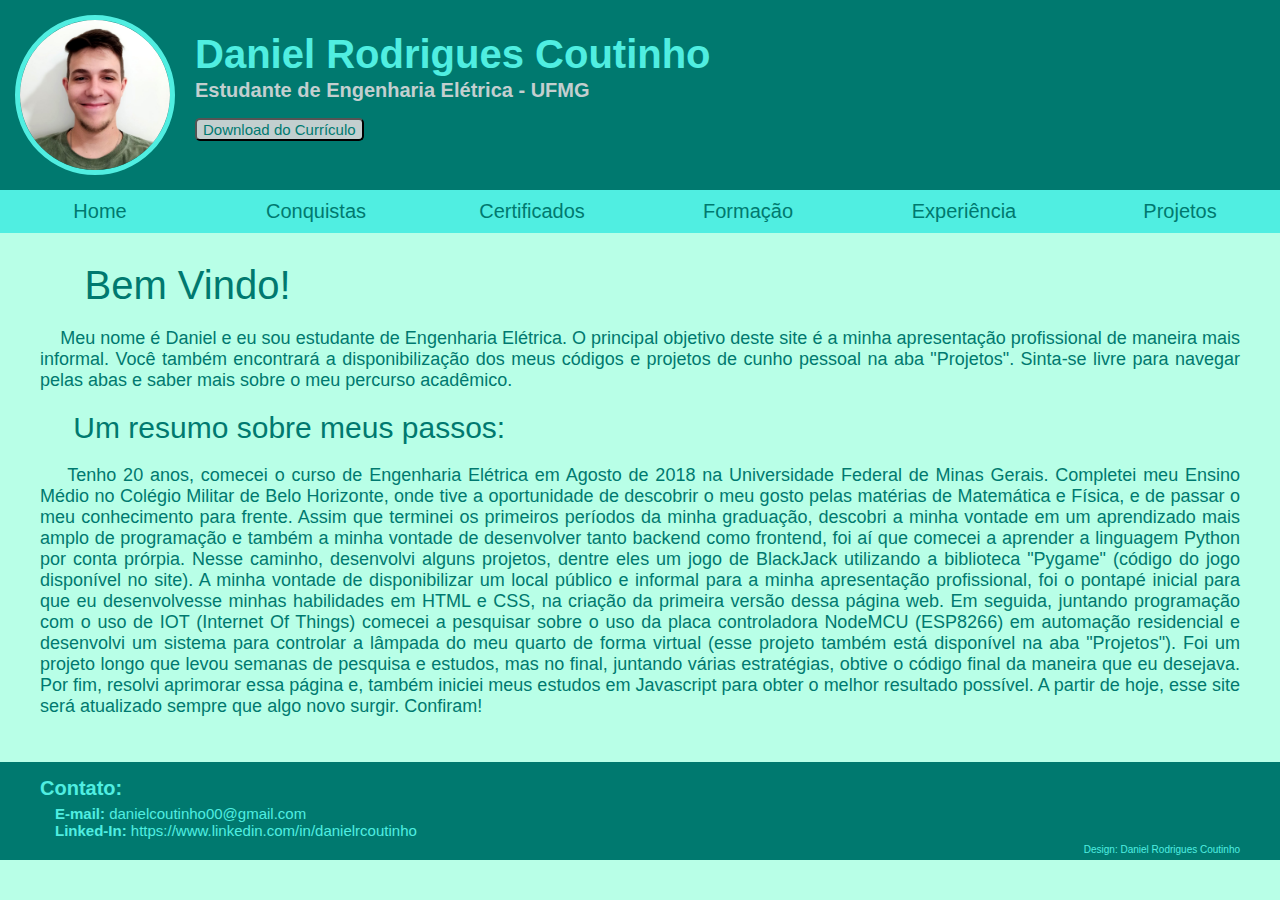
<file: index.html>
<!DOCTYPE html>
<html lang="pt_br">
<head>
    <meta charset="UTF-8">
    <meta name="viewport" content="width=device-width, initial-scale=1.0">
    <meta name="description" content="Currículo de Daniel Rodrigues Coutinho">
    <meta property="og:locale" content="pt_BR">
    <meta property="og:type" content="resume">
    <meta property="og:title" content="Meu Currículo - Daniel Rodrigues Coutinho">
    <meta property="og:description" content="Daniel Rodrigues Coutinho   Estudante de Engenharia Elétrica - UFMG    Informações pessoais: ...">
    <meta property="og:url" content="https://dcoutinho1328.github.io">
    <meta property="og:site_name" content="Currículo - Daniel Rodrigues Coutinho">
    <meta property="resume:published_time" content="2020-05-06T13:00:00+00:00">
    <meta property="resume:modified_time" content="2020-05-06T13:00:00+00:00">
    <meta property="og:updated_time" content="2020-05-06T13:00:00+00:00">
    <meta property="og:image" content="icon.png">
    <meta property="og:image:secure_url" content="icon.png">
    <meta property="og:image:width" content="128">
    <meta property="og:image:height" content="128">
    <meta property="og:image:alt" content="Author Photo">
    <title>Currículo - Daniel Rodrigues Coutinho</title>
    <link rel="stylesheet" type="text/css" href="style.css" media="screen" />
    <link rel="icon" type="imagem/png" href="icon.png" id='icon'/>
    <script src="script.js"></script>
</head>
<body>
    <div id='wrap_title'>
        <div id="titulo">
            <img id='profile' src="photo.jpg" alt="Profile Photo">
        </div>
        <div id="text_title">
            <h1>Daniel Rodrigues Coutinho</h1>
            <h2>Estudante de Engenharia Elétrica - UFMG</h2>
            <a href='Curriculo-DRC.pdf' download><button id="download_pdf" onmousemove="entrar_but(this)" onmouseout="sair_but(this)">Download do Currículo</button></a>
        </div> 
    </div>

    <div id = 'menu'>
        <a href='index.html' class='Submenu'><div class='subdiv' onmousemove="mover(this)" onmouseout="sair(this)">Home</div></a>
        <a href='Conquistas/conquistas.html' class='Submenu'><div class='subdiv' onmousemove="mover(this)" onmouseout="sair(this)">Conquistas</div></a>
        <a href='Certificados/certificados.html' class='Submenu'><div class='subdiv' onmousemove="mover(this)" onmouseout="sair(this)">Certificados</div></a>
        <a href='Formacao-Academica/formacao-academica.html' class='Submenu'><div class='subdiv' onmousemove="mover(this)" onmouseout="sair(this)">Formação</div></a>
        <a href='Experiencia-Profissional/experiencia-profissional.html' class='Submenu'><div class='subdiv' onmousemove="mover(this)" onmouseout="sair(this)">Experiência</div></a>
        <a href='Projetos-Pessoais/projetos-pessoais.html' class='Submenu'><div class='subdiv' onmousemove="mover(this)" onmouseout="sair(this)">Projetos</div></a>
    </div>

    <div id='content'>
        <div>
            <p id='bemvindo'>&nbsp;&nbsp;&nbsp;&nbsp;Bem Vindo!</p>
            <p class='corpo'>&nbsp;&nbsp;&nbsp;&nbsp;Meu nome é Daniel e eu sou estudante de Engenharia Elétrica. O principal objetivo deste site é a minha apresentação profissional de maneira mais informal. Você também encontrará a disponibilização dos meus códigos e projetos de cunho pessoal na aba "Projetos". Sinta-se livre para navegar pelas abas e saber mais sobre o meu percurso acadêmico.</p>
            <p id='aboutme'>&nbsp;&nbsp;&nbsp;&nbsp;Um resumo sobre meus passos:</p>
            <p class='corpo'>&nbsp;&nbsp;&nbsp;&nbsp;Tenho 20 anos, comecei o curso de Engenharia Elétrica em Agosto de 2018 na Universidade Federal de Minas Gerais. Completei meu Ensino Médio no Colégio Militar de Belo Horizonte, onde tive a oportunidade de descobrir o meu gosto pelas matérias de Matemática e Física, e de passar o meu conhecimento para frente. Assim que terminei os primeiros períodos da minha graduação, descobri a minha vontade em um aprendizado mais amplo de programação e também a minha vontade de desenvolver tanto backend como frontend, foi aí que comecei a aprender a linguagem Python por conta prórpia. Nesse caminho, desenvolvi alguns projetos, dentre eles um jogo de BlackJack utilizando a biblioteca "Pygame" (código do jogo disponível no site). A minha vontade de disponibilizar um local público e informal para a minha apresentação profissional, foi o pontapé inicial para que eu desenvolvesse minhas habilidades em HTML e CSS,  na criação da primeira versão dessa página web. Em seguida, juntando programação com o uso de IOT (Internet Of Things) comecei a pesquisar sobre o uso da placa controladora NodeMCU (ESP8266) em automação residencial e desenvolvi um sistema para controlar a lâmpada do meu quarto de forma virtual (esse projeto também está disponível na aba "Projetos"). Foi um projeto longo que levou semanas de pesquisa e estudos, mas no final, juntando várias estratégias, obtive o código final da maneira que eu desejava. Por fim, resolvi aprimorar essa página e, também iniciei meus estudos em Javascript para obter o melhor resultado possível. A partir de hoje, esse site será atualizado sempre que algo novo surgir. Confiram!</p>
        </div>
    </div>
    <div id='footer'>
        <p id='contact-h'><strong>Contato:</strong>    
        </p>
        <p id='contact-c'>
              <strong>E-mail:</strong> danielcoutinho00@gmail.com<br/>
              <strong>Linked-In:</strong> https://www.linkedin.com/in/danielrcoutinho<br/>
        </p>
        <p id='credits'>Design: Daniel Rodrigues Coutinho</p>
    </div>
</body>
</html>
</file>
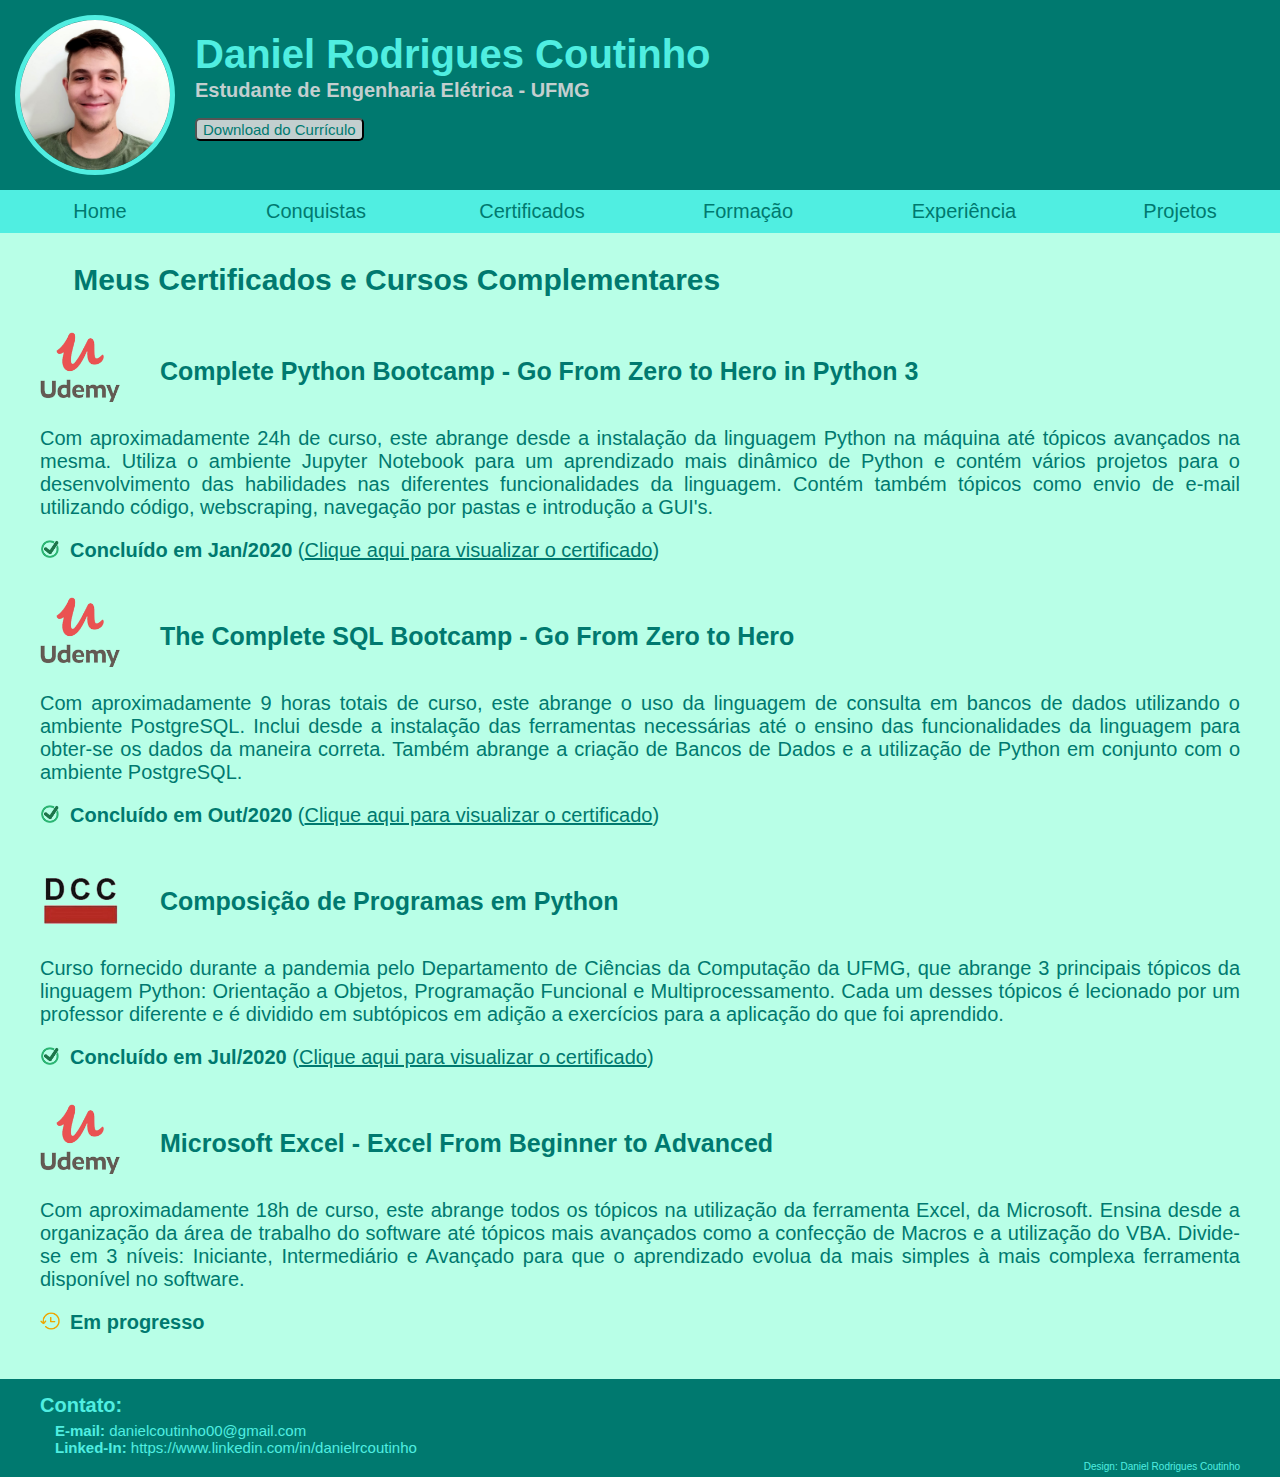
<file: Certificados/certificados.html>
<!DOCTYPE html>
<html lang="pt_br">
<head>
    <meta charset="UTF-8">
    <meta name="viewport" content="width=device-width, initial-scale=1.0">
    <meta name="description" content="Currículo de Daniel Rodrigues Coutinho">
    <meta property="og:locale" content="pt_BR">
    <meta property="og:type" content="resume">
    <meta property="og:title" content="Meu Currículo - Daniel Rodrigues Coutinho">
    <meta property="og:description" content="Daniel Rodrigues Coutinho   Estudante de Engenharia Elétrica - UFMG    Informações pessoais: ...">
    <meta property="og:url" content="https://dcoutinho1328.github.io">
    <meta property="og:site_name" content="Currículo - Daniel Rodrigues Coutinho">
    <meta property="resume:published_time" content="2020-05-06T13:00:00+00:00">
    <meta property="resume:modified_time" content="2020-05-06T13:00:00+00:00">
    <meta property="og:updated_time" content="2020-05-06T13:00:00+00:00">
    <meta property="og:image" content="icon.png">
    <meta property="og:image:secure_url" content="icon.png">
    <meta property="og:image:width" content="128">
    <meta property="og:image:height" content="128">
    <meta property="og:image:alt" content="Author Photo">
    <title>Currículo - Daniel Rodrigues Coutinho</title>
    <link rel="stylesheet" type="text/css" href="style.css" media="screen" />
    <link rel="icon" type="imagem/png" href="icon.png" id='icon'/>
    <script src="script.js"></script>
</head>
<body>
    <div id='wrap_title'>
        <div id="titulo">
            <img id='profile' src="photo.jpg" alt="Profile Photo">
        </div>
        <div id="text_title">
            <h1>Daniel Rodrigues Coutinho</h1>
            <h2>Estudante de Engenharia Elétrica - UFMG</h2>
            <a href='Curriculo-DRC.pdf' download><button id="download_pdf" onmousemove="entrar_but(this)" onmouseout="sair_but(this)">Download do Currículo</button></a>
        </div> 
    </div>

    <div id = 'menu'>
        <a href='../index.html' class='Submenu'><div class='subdiv' onmousemove="mover(this)" onmouseout="sair(this)">Home</div></a>
        <a href='../Conquistas/conquistas.html' class='Submenu'><div class='subdiv' onmousemove="mover(this)" onmouseout="sair(this)">Conquistas</div></a>
        <a href='certificados.html' class='Submenu'><div class='subdiv' onmousemove="mover(this)" onmouseout="sair(this)">Certificados</div></a>
        <a href='../Formacao-Academica/formacao-academica.html' class='Submenu'><div class='subdiv' onmousemove="mover(this)" onmouseout="sair(this)">Formação</div></a>
        <a href='../Experiencia-Profissional/experiencia-profissional.html' class='Submenu'><div class='subdiv' onmousemove="mover(this)" onmouseout="sair(this)">Experiência</div></a>
        <a href='../Projetos-Pessoais/projetos-pessoais.html' class='Submenu'><div class='subdiv' onmousemove="mover(this)" onmouseout="sair(this)">Projetos</div></a>
    </div>

    <div id='content'>
        <p id='master-title'>&nbsp;&nbsp;&nbsp;&nbsp;Meus Certificados e Cursos Complementares</p>
        <div class='cabec'> <img id='LOGOS' src='udemy.png' alt="Símbolo Udemy">
        <p class='sub-titulo'>Complete Python Bootcamp - Go From Zero to Hero in Python 3</p></div>        
        <p class='descrip'>Com aproximadamente 24h de curso, este abrange desde a instalação da linguagem Python na máquina até tópicos avançados na mesma. Utiliza o ambiente Jupyter Notebook para um aprendizado mais dinâmico de Python e contém vários projetos para o desenvolvimento das habilidades nas diferentes funcionalidades da linguagem. Contém também tópicos como envio de e-mail utilizando código, webscraping, navegação por pastas e introdução a GUI's.</p>
        <div class='conc'>
            <img img id='progress' src='check.png' alt="Check">
            <p class='conclusao'><strong>Concluído em Jan/2020</strong> (<a href='https://www.udemy.com/certificate/UC-N0AC366J/' target='_blank' onmousemove="mover_link(this)" onmouseout="sair_link(this)">Clique aqui para visualizar o certificado</a>)</p>
        </div>

        <div class='cabec'> <img id='LOGOS' src='udemy.png' alt="Símbolo Udemy">
                <p class='sub-titulo'>The Complete SQL Bootcamp - Go From Zero to Hero</p>
        </div>        
        <p class='descrip'>Com aproximadamente 9 horas totais de curso, este abrange o uso da linguagem de consulta em bancos de dados utilizando o ambiente PostgreSQL. Inclui desde a instalação das ferramentas necessárias até o ensino das funcionalidades da linguagem para obter-se os dados da maneira correta. Também abrange a criação de Bancos de Dados e a utilização de Python em conjunto com o ambiente PostgreSQL.</p>
        <div class='conc'>
            <img img id='progress' src='check.png' alt="Check">
            <p class='conclusao'><strong>Concluído em Out/2020</strong> (<a href='https://www.udemy.com/certificate/UC-ed01df7e-7b52-460d-ab14-5d3a27093441/' target='_blank' onmousemove="mover_link(this)" onmouseout="sair_link(this)">Clique aqui para visualizar o certificado</a>)</p>
        </div>

        <div class='cabec'> <img id='LOGOS' src='dcc.png' alt="Símbolo DCC">
            <p class='sub-titulo'>Composição de Programas em Python</p>
        </div>        
        <p class='descrip'>Curso fornecido durante a pandemia pelo Departamento de Ciências da Computação da UFMG, que abrange 3 principais tópicos da linguagem Python: Orientação a Objetos, Programação Funcional e Multiprocessamento. Cada um desses tópicos é lecionado por um professor diferente e é dividido em subtópicos em adição a exercícios para a aplicação do que foi aprendido.</p>
        <div class='conc'>
            <img img id='progress' src='check.png' alt="Check">
            <p class='conclusao'><strong>Concluído em Jul/2020</strong> (<a href='Certificado-Python-UFMG.pdf' target='_blank' onmousemove="mover_link(this)" onmouseout="sair_link(this)">Clique aqui para visualizar o certificado</a>)</p>
        </div>

        <div class='cabec'> <img id='LOGOS' src='udemy.png' alt="Símbolo udemy">
            <p class='sub-titulo'>Microsoft Excel - Excel From Beginner to Advanced</p>
        </div>        
        <p class='descrip'>Com aproximadamente 18h de curso, este abrange todos os tópicos na utilização da ferramenta Excel, da Microsoft. Ensina desde a organização da área de trabalho do software até tópicos mais avançados como a confecção de Macros e a utilização do VBA. Divide-se em 3 níveis: Iniciante, Intermediário e Avançado para que o aprendizado evolua da mais simples à mais complexa ferramenta disponível no software.</p>
        <div class='conc'>
            <img img id='progress' src='on_progress.png' alt="On Progress">
            <p class='conclusao'><strong>Em progresso</strong></p>
        </div>
                
    </div>


    <div id='footer'>
        <p id='contact-h'><strong>Contato:</strong>    
        </p>
        <p id='contact-c'>
              <strong>E-mail:</strong> danielcoutinho00@gmail.com<br/>
              <strong>Linked-In:</strong> https://www.linkedin.com/in/danielrcoutinho<br/>
        </p>
        <p id='credits'>Design: Daniel Rodrigues Coutinho</p>
    </div>
</body>
</html>
</file>
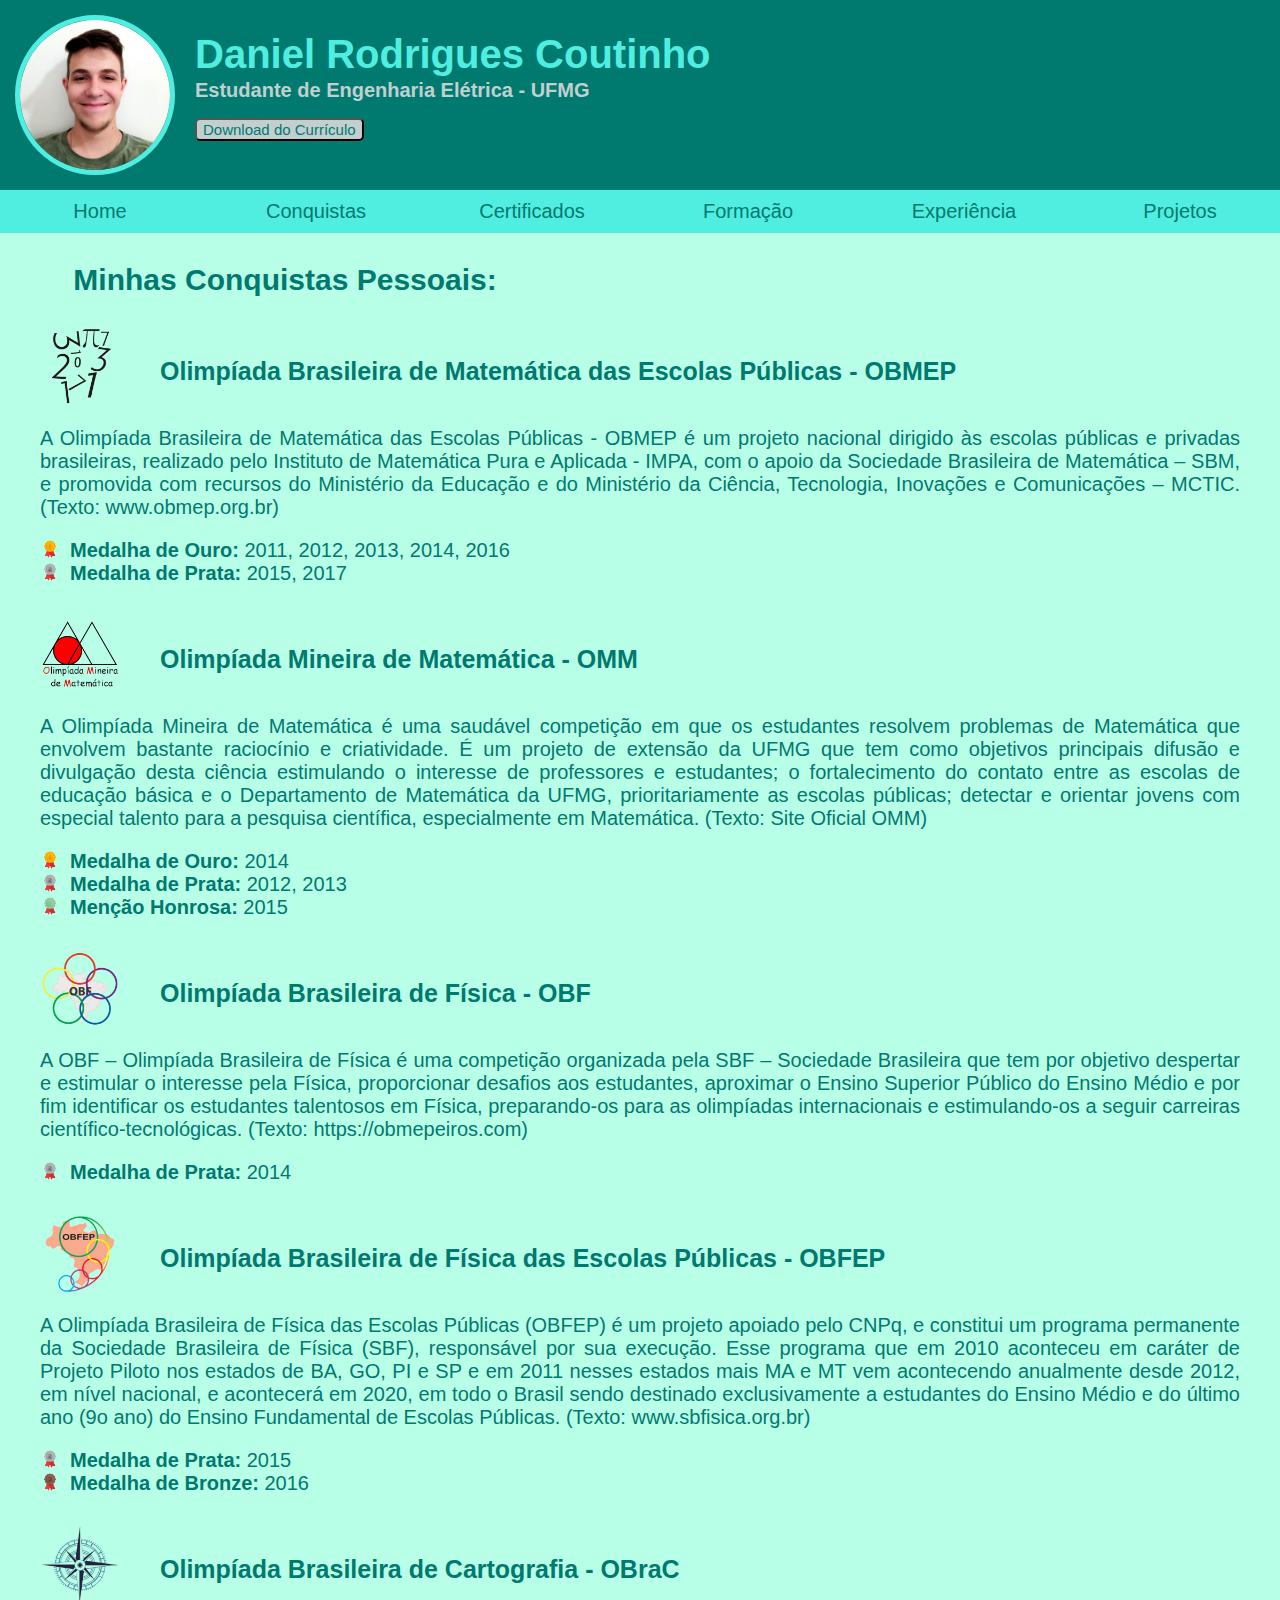
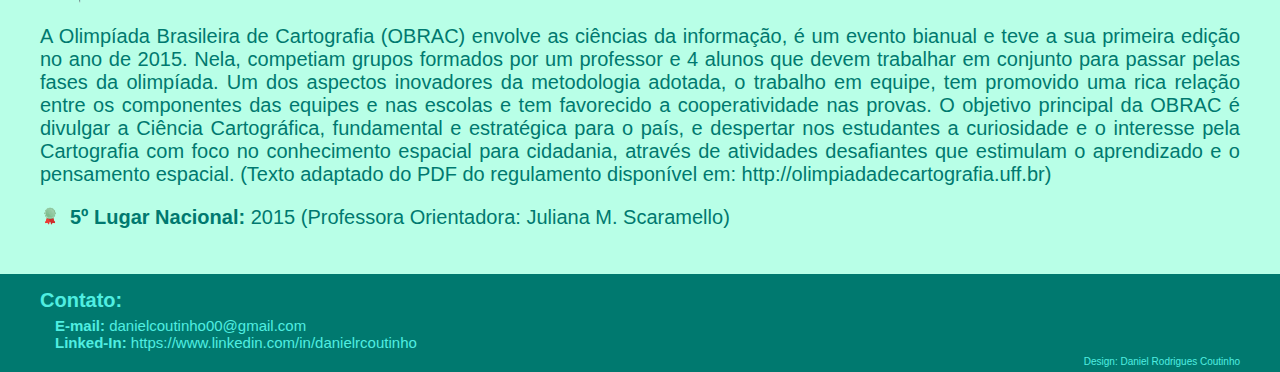
<file: Conquistas/conquistas.html>
<!DOCTYPE html>
<html lang="pt_br">
<head>
    <meta charset="UTF-8">
    <meta name="viewport" content="width=device-width, initial-scale=1.0">
    <meta name="description" content="Currículo de Daniel Rodrigues Coutinho">
    <meta property="og:locale" content="pt_BR">
    <meta property="og:type" content="resume">
    <meta property="og:title" content="Meu Currículo - Daniel Rodrigues Coutinho">
    <meta property="og:description" content="Daniel Rodrigues Coutinho   Estudante de Engenharia Elétrica - UFMG    Informações pessoais: ...">
    <meta property="og:url" content="https://dcoutinho1328.github.io">
    <meta property="og:site_name" content="Currículo - Daniel Rodrigues Coutinho">
    <meta property="resume:published_time" content="2020-05-06T13:00:00+00:00">
    <meta property="resume:modified_time" content="2020-05-06T13:00:00+00:00">
    <meta property="og:updated_time" content="2020-05-06T13:00:00+00:00">
    <meta property="og:image" content="icon.png">
    <meta property="og:image:secure_url" content="icon.png">
    <meta property="og:image:width" content="128">
    <meta property="og:image:height" content="128">
    <meta property="og:image:alt" content="Author Photo">
    <title>Currículo - Daniel Rodrigues Coutinho</title>
    <link rel="stylesheet" type="text/css" href="style.css" media="screen" />
    <link rel="icon" type="imagem/png" href="icon.png" id='icon'/>
    <script src="script.js"></script>
</head>
<body>
    <div id='wrap_title'>
        <div id="titulo">
            <img id='profile' src="photo.jpg" alt="Profile Photo">
        </div>
        <div id="text_title">
            <h1>Daniel Rodrigues Coutinho</h1>
            <h2>Estudante de Engenharia Elétrica - UFMG</h2>
            <a href='Curriculo-DRC.pdf' download><button id="download_pdf" onmousemove="entrar_but(this)" onmouseout="sair_but(this)">Download do Currículo</button></a>
        </div> 
    </div>

    <div id = 'menu'>
        <a href='../index.html' class='Submenu'><div class='subdiv' onmousemove="mover(this)" onmouseout="sair(this)">Home</div></a>
        <a href='conquistas.html' class='Submenu'><div class='subdiv' onmousemove="mover(this)" onmouseout="sair(this)">Conquistas</div></a>
        <a href='../Certificados/certificados.html' class='Submenu'><div class='subdiv' onmousemove="mover(this)" onmouseout="sair(this)">Certificados</div></a>
        <a href='../Formacao-Academica/formacao-academica.html' class='Submenu'><div class='subdiv' onmousemove="mover(this)" onmouseout="sair(this)">Formação</div></a>
        <a href='../Experiencia-Profissional/experiencia-profissional.html' class='Submenu'><div class='subdiv' onmousemove="mover(this)" onmouseout="sair(this)">Experiência</div></a>
        <a href='../Projetos-Pessoais/projetos-pessoais.html' class='Submenu'><div class='subdiv' onmousemove="mover(this)" onmouseout="sair(this)">Projetos</div></a>
    </div>

    <div id='content'>
        <div>
            <p id='master-title'>&nbsp;&nbsp;&nbsp;&nbsp;Minhas Conquistas Pessoais:</p>
            <div class='cabec'> <img id='LOGOS' src='OBMEP.png' alt="Símbolo Obmep">
            <p class='sub-titulo'>Olimpíada Brasileira de Matemática das Escolas Públicas - OBMEP</p></div>
            <p class='descrip'>A Olimpíada Brasileira de Matemática das Escolas Públicas - OBMEP é um projeto nacional dirigido às escolas públicas e privadas brasileiras, realizado pelo Instituto de Matemática Pura e Aplicada - IMPA, com o apoio da Sociedade Brasileira de Matemática – SBM, e promovida com recursos do Ministério da Educação e do Ministério da Ciência, Tecnologia, Inovações e Comunicações – MCTIC. (Texto: <a href='http://www.obmep.org.br/apresentacao.htm' target='_blank' style='text-decoration: none;'onmousemove="mover_link(this)" onmouseout="sair_link(this)">www.obmep.org.br</a>)</p>
            <div class='medalha'>
            <img img id='medalhinhas' src='ouro.png' alt="Ouro">
            <p class='medal'><strong>Medalha de Ouro:</strong> 2011, 2012, 2013, 2014, 2016</p></div>
            <div class='medalha'>
            <img img id='medalhinhas' src='prata.png' alt="Prata">
            <p class='medal'><strong>Medalha de Prata:</strong> 2015, 2017</p></div>

            <div class='cabec'> <img id='LOGOS' src='OMM.png' alt="Símbolo OMM">
                <p class='sub-titulo'>Olimpíada Mineira de Matemática - OMM</p></div>
                <p class='descrip'>A Olimpíada Mineira de Matemática é uma saudável competição em que os estudantes resolvem problemas de Matemática que envolvem bastante raciocínio e criatividade. É um projeto de extensão da UFMG que tem como objetivos principais difusão e divulgação desta ciência estimulando o interesse de professores e estudantes; o fortalecimento do contato entre as escolas de educação básica e o Departamento de Matemática da UFMG, prioritariamente as escolas públicas; detectar e orientar jovens com especial talento para a pesquisa científica, especialmente em Matemática. (Texto: <a href='http://150.164.25.15/olimpiada/index_arquivos/Apresentacao.htm' target='_blank' style='text-decoration: none;'onmousemove="mover_link(this)" onmouseout="sair_link(this)">Site Oficial OMM</a>)</p>
                <div class='medalha'>
                <img img id='medalhinhas' src='ouro.png' alt="Ouro">
                <p class='medal'><strong>Medalha de Ouro:</strong> 2014</p></div>
                <div class='medalha'>
                <img img id='medalhinhas' src='prata.png' alt="Prata">
                <p class='medal'><strong>Medalha de Prata:</strong> 2012, 2013</p></div>
                <div class='medalha'>
                <img img id='medalhinhas' src='lugar5.png' alt="Menção">
                <p class='medal'><strong>Menção Honrosa:</strong> 2015</p></div>

            <div class='cabec'><img id='LOGOS' src='OBF.png' alt="Símbolo OBF">
            <p class='sub-titulo'>Olimpíada Brasileira de Física - OBF</p></div>
            <p class='descrip'>A OBF – Olimpíada Brasileira de Física é uma competição organizada pela SBF – Sociedade Brasileira que tem por objetivo despertar e estimular o interesse pela Física, proporcionar desafios aos estudantes, aproximar o Ensino Superior Público do Ensino Médio e por fim identificar os estudantes talentosos em Física, preparando-os para as olimpíadas internacionais e estimulando-os a seguir carreiras científico-tecnológicas. (Texto: <a href='https://obmepeiros.com/olimpiadas/obf/' target='_blank' style='text-decoration: none;' onmousemove="mover_link(this)" onmouseout="sair_link(this)">https://obmepeiros.com</a>)</p>
            <div class='medalha'>
            <img img id='medalhinhas' src='prata.png' alt="Prata">
            <p class='medal'><strong>Medalha de Prata:</strong> 2014</p></div>

            <div class='cabec'><img id='LOGOS' src='OBFEP.png' alt="Símbolo OBFEP">
            <p class='sub-titulo'>Olimpíada Brasileira de Física das Escolas Públicas - OBFEP</p></div>
            <p class='descrip'>A Olimpíada Brasileira de Física das Escolas Públicas (OBFEP) é um projeto apoiado pelo CNPq, e constitui um programa permanente da Sociedade Brasileira de Física (SBF), responsável por sua execução. Esse programa que em 2010 aconteceu em caráter de Projeto Piloto  nos estados de BA, GO, PI e SP e em 2011 nesses estados mais MA e MT vem acontecendo anualmente  desde 2012, em nível nacional, e acontecerá em 2020, em todo o Brasil sendo destinado exclusivamente a estudantes do Ensino  Médio e do último ano (9o ano) do Ensino Fundamental de Escolas Públicas. (Texto: <a href='http://www.sbfisica.org.br/~obfep/sobre-2020/' target='_blank' style='text-decoration: none;' onmousemove="mover_link(this)" onmouseout="sair_link(this)">www.sbfisica.org.br</a>)</p>
            <div class='medalha'>
            <img img id='medalhinhas' src='prata.png' alt="Prata">
            <p class='medal'><strong>Medalha de Prata:</strong> 2015</p></div>
            <div class='medalha'>
            <img img id='medalhinhas' src='bronze.png' alt="Bronze">
            <p class='medal'><strong>Medalha de Bronze:</strong> 2016</p></div>

            <div class='cabec'><img id='LOGOS' src='OBRAC.png' alt="Símbolo OBRAC">
            <p class='sub-titulo'>Olimpíada Brasileira de Cartografia - OBraC</p></div>
            <p class='descrip'>A Olimpíada Brasileira de Cartografia (OBRAC) envolve as ciências da informação, é um evento bianual e teve a sua primeira edição no ano de 2015. Nela, competiam grupos formados por um professor e 4 alunos que devem trabalhar em conjunto para passar pelas fases da olimpíada. Um dos aspectos inovadores da metodologia adotada, o trabalho em equipe, tem promovido uma rica relação entre os componentes das equipes e nas escolas e tem favorecido a cooperatividade nas provas. O objetivo principal da OBRAC é divulgar a Ciência Cartográfica, fundamental e estratégica para o país, e despertar nos estudantes a curiosidade e o interesse pela Cartografia com foco no conhecimento espacial para cidadania, através de atividades
            desafiantes que estimulam o aprendizado e o pensamento espacial. (Texto adaptado do PDF do regulamento disponível em: <a href='http://olimpiadadecartografia.uff.br/wp-content/uploads/sites/392/2019/04/Regulamento-III-OBRAC-2019.final_.pdf' target='_blank' style='text-decoration: none;' onmousemove="mover_link(this)" onmouseout="sair_link(this)">http://olimpiadadecartografia.uff.br</a>)</p>
            <div class='medalha'>
            <img img id='medalhinhas' src='lugar5.png' alt="Lugar5">
            <p class='medal'><strong>5º Lugar Nacional:</strong> 2015 (Professora Orientadora: Juliana M. Scaramello)</p></div>
            
        </div>
    </div>
    <div id='footer'>
        <p id='contact-h'><strong>Contato:</strong>    
        </p>
        <p id='contact-c'>
              <strong>E-mail:</strong> danielcoutinho00@gmail.com<br/>
              <strong>Linked-In:</strong> https://www.linkedin.com/in/danielrcoutinho<br/>
        </p>
        <p id='credits'>Design: Daniel Rodrigues Coutinho</p>
    </div>
</body>
</html>
</file>
<file: style.css>
body{
    background-blend-mode: lighten;
    background-color: rgba(151, 255, 220, 0.685);
    font-family: 'Lucida Sans', 'Lucida Sans Regular', 'Lucida Grande', 'Lucida Sans Unicode', Geneva, Verdana, sans-serif;
    margin: 0px;
    padding-bottom: 0px;
}
h1{
    font-size: 40px;
    color: rgb(80, 238, 225);
    margin-bottom: 2px;
}
h2{
    margin-top: 0px;
    font-size: 20px;
    color: rgb(195, 207, 207);
}
h3{
    margin-left: 25px;
    margin-top: 15px;
    margin-bottom: 5px;
    font-size: 25px;
    color: rgb(110, 145, 143);
}
p{
    text-align: justify;
    margin: 5px;
    margin-left: 40px;
    margin-right: 40px;
    font-size: 18px;
    color:rgb(0, 121, 111) ;
}
a{
    color: rgb(0,121,111);
}
#profile{
    height: 150px;
    width: 150px;
    border-radius: 50%;
    border-style: solid;
    border-width: 5px;
    border-color:  rgb(80, 238, 225);
}
#titulo{
    width: 160px;
    height: 160px;
    margin: 15px;
    float:left;
}
#text_title{
    position:center;
    margin: 5px;
    float:left;
    margin-bottom: 15px;
}
#content{    
    margin-top: 30px;
    width: 100%;
}
#bemvindo{
    font-size: 40px;
    color:  rgb(0, 121, 111);
    margin-bottom: 20px;
}

#aboutme{
    font-size:30px;
    color:  rgb(0, 121, 111);
    margin-top:20px;
    margin-bottom:20px;
}
#menu{
    table-layout: fixed;
    columns: 6;
    rows:1;
    margin:0px;
    align-self:center;
    align-content: center;
    background-color:rgb(80, 238, 225);

}
.Submenu{
    text-decoration: none;
}
.subdiv{
    position: relative;
    height: fit-content;
    padding-top: 10px;
    padding-bottom: 10px;
    margin: 0px;
    size: 100%;
    text-align: center;
    
    font-family: 'Lucida Sans', 'Lucida Sans Regular', 'Lucida Grande', 'Lucida Sans Unicode', Geneva, Verdana, sans-serif;
    font-size: 20px;
    color:rgb(0, 121, 111);
}
#wrap_title{
    padding:0px;
    display: table;
    width: 100%;
    height: fit-content;
    background-color: rgb(0, 121, 111);
    margin:0px;
}
#footer{
    height: fit-content;
    width:100%;
    background-color: rgb(0, 121, 111);
    margin: 0px;
    margin-top: 45px;
    margin-bottom: 0px;
    position:relative;
    bottom: 0;
    padding-bottom: 5px;
    padding-top:10px;
}
#credits{
    font-size: 10px;
    color:rgb(80, 238, 225);
    text-align: right;
    margin-bottom: 0px;
}
#contact-c{
    font-size:15px;
    color:rgb(80, 238, 225);
    text-align: left;
    padding-left: 15px;
}
#contact-h{
    font-size:20px;
    color:rgb(80, 238, 225);
    text-align: left;
}
#download_pdf{
    background-color:rgb(195, 207, 207);
    border-radius: 5px;
    color: rgb(0, 121, 111);
    font-size: 15px;
}
</file>
<file: Certificados/style.css>
body{
    background-blend-mode: lighten;
    background-color: rgba(151, 255, 220, 0.685);
    font-family: 'Lucida Sans', 'Lucida Sans Regular', 'Lucida Grande', 'Lucida Sans Unicode', Geneva, Verdana, sans-serif;
    margin: 0px;
    padding-bottom: 0px;
}
h1{
    font-size: 40px;
    color: rgb(80, 238, 225);
    margin-bottom: 2px;
}
h2{
    margin-top: 0px;
    font-size: 20px;
    color: rgb(195, 207, 207);
}
h3{
    margin-left: 25px;
    margin-top: 15px;
    margin-bottom: 5px;
    font-size: 25px;
    color: rgb(110, 145, 143);
}
p{
    text-align: justify;
    margin: 5px;
    margin-left: 40px;
    margin-right: 40px;
    font-size: 18px;
    color:rgb(0, 121, 111) ;
}
a{
    color: rgb(0,121,111);
}

#profile{
    height: 150px;
    width: 150px;
    border-radius: 50%;
    border-style: solid;
    border-width: 5px;
    border-color:  rgb(80, 238, 225);
}
#titulo{
    width: 160px;
    height: 160px;
    margin: 15px;
    float:left;
}
#text_title{
    position:center;
    margin: 5px;
    float:left;
    margin-bottom: 15px;
}
#content{    
    margin-top: 30px;
    width: 100%;
}
#menu{
    table-layout: fixed;
    columns: 6;
    rows:1;
    margin:0px;
    align-self:center;
    align-content: center;
    background-color:rgb(80, 238, 225);

}
.Submenu{
    text-decoration: none;
}
.subdiv{
    position: relative;
    height: fit-content;
    padding-top: 10px;
    padding-bottom: 10px;
    margin: 0px;
    size: 100%;
    text-align: center;
    
    font-family: 'Lucida Sans', 'Lucida Sans Regular', 'Lucida Grande', 'Lucida Sans Unicode', Geneva, Verdana, sans-serif;
    font-size: 20px;
    color:rgb(0, 121, 111);
}
#wrap_title{
    padding:0px;
    display: table;
    width: 100%;
    height: fit-content;
    background-color: rgb(0, 121, 111);
    margin:0px;
}
#master-title{
    font-size: 30px;
    font-weight: bolder;
    color:  rgb(0, 121, 111);
}
.cabec{
    margin-top:30px;
    margin-left:20px;
    margin-bottom: 20px;
    display:table;
    height:fit-content;
    width: fit-content;
}
.sub-titulo{
    position:center;
    float:left;
    height: match-parent;
    margin-top: 30px;
    margin-bottom: auto;
    text-align: left;
    vertical-align: middle;
    font-size: 25px;
    color: rgb(0, 121, 111);
    font-weight: bolder;
}
#LOGOS{
    float:left;
    height: 80px;
    width: 80px;
    margin-left:20px;
}
.descrip{
    font-size: 20px;
    margin-bottom: 20px;
    text-align: justify;
}
.conc{
    display:table;
    height:fit-content;
    width: fit-content;
    margin-left:20px;
}
#progress{
    height:20px;
    width:20px;
    float:left;
    margin-left:20px;
}
.conclusao{
    font-size:20px;
    float:left;
    margin:0px;
    margin-left:10px;
}

#footer{
    height: fit-content;
    width:100%;
    background-color: rgb(0, 121, 111);
    margin: 0px;
    margin-top: 45px;
    margin-bottom: 0px;
    position:relative;
    bottom: 0;
    padding-bottom: 5px;
    padding-top:10px;
}
#credits{
    font-size: 10px;
    color:rgb(80, 238, 225);
    text-align: right;
    margin-bottom: 0px;
}
#contact-c{
    font-size:15px;
    color:rgb(80, 238, 225);
    text-align: left;
    padding-left: 15px;
}
#contact-h{
    font-size:20px;
    color:rgb(80, 238, 225);
    text-align: left;
}
#download_pdf{
    background-color: rgb(195, 207, 207);
    border-radius: 5px;
    color: rgb(0, 121, 111);
    font-size: 15px;
}
</file>
<file: Conquistas/style.css>
body{
    background-blend-mode: lighten;
    background-color: rgba(151, 255, 220, 0.685);
    font-family: 'Lucida Sans', 'Lucida Sans Regular', 'Lucida Grande', 'Lucida Sans Unicode', Geneva, Verdana, sans-serif;
    margin: 0px;
    padding-bottom: 0px;
}
h1{
    font-size: 40px;
    color: rgb(80, 238, 225);
    margin-bottom: 2px;
}
h2{
    margin-top: 0px;
    font-size: 20px;
    color: rgb(195, 207, 207);
}
h3{
    margin-left: 25px;
    margin-top: 15px;
    margin-bottom: 5px;
    font-size: 25px;
    color: rgb(110, 145, 143);
}
p{
    text-align: justify;
    margin: 5px;
    margin-left: 40px;
    margin-right: 40px;
    font-size: 18px;
    color:rgb(0, 121, 111) ;
}
a{
    color: rgb(0,121,111);
}

#profile{
    height: 150px;
    width: 150px;
    border-radius: 50%;
    border-style: solid;
    border-width: 5px;
    border-color:  rgb(80, 238, 225);
}
#titulo{
    width: 160px;
    height: 160px;
    margin: 15px;
    float:left;
}
#text_title{
    position:center;
    margin: 5px;
    float:left;
    margin-bottom: 15px;
}
#content{    
    margin-top: 30px;
    width: 100%;
}
#menu{
    table-layout: fixed;
    columns: 6;
    rows:1;
    margin:0px;
    align-self:center;
    align-content: center;
    background-color:rgb(80, 238, 225);

}
.Submenu{
    text-decoration: none;
}
.subdiv{
    position: relative;
    height: fit-content;
    padding-top: 10px;
    padding-bottom: 10px;
    margin: 0px;
    size: 100%;
    text-align: center;
    
    font-family: 'Lucida Sans', 'Lucida Sans Regular', 'Lucida Grande', 'Lucida Sans Unicode', Geneva, Verdana, sans-serif;
    font-size: 20px;
    color:rgb(0, 121, 111);
}
#wrap_title{
    padding:0px;
    display: table;
    width: 100%;
    height: fit-content;
    background-color: rgb(0, 121, 111);
    margin:0px;
}
#LOGOS{
    float:left;
    height: 80px;
    width: 80px;
    margin-left:20px;
}
.sub-titulo{
    position:center;
    float:left;
    height: match-parent;
    margin-top: 30px;
    margin-bottom: auto;
    text-align: left;
    vertical-align: middle;
    font-size: 25px;
    color: rgb(0, 121, 111);
    font-weight: bolder;
}
#master-title{
    font-size: 30px;
    font-weight: bolder;
    color:  rgb(0, 121, 111);
}
.cabec{
    margin-top:30px;
    margin-left:20px;
    margin-bottom: 20px;
    display:table;
    height:fit-content;
    width: fit-content;
}
.medalha{
    display:table;
    height:fit-content;
    width: fit-content;
    margin-left:20px;
}
#medalhinhas{
    height:20px;
    width:20px;
    float:left;
    margin-left:20px;
}
.medal{
    font-size:20px;
    float:left;
    margin:0px;
    margin-left:10px;
}
.descrip{
    font-size: 20px;
    margin-bottom: 20px;
    text-align: justify;
}
#footer{
    height: fit-content;
    width:100%;
    background-color: rgb(0, 121, 111);
    margin: 0px;
    margin-top: 45px;
    margin-bottom: 0px;
    position:relative;
    bottom: 0;
    padding-bottom: 5px;
    padding-top:10px;
}
#credits{
    font-size: 10px;
    color:rgb(80, 238, 225);
    text-align: right;
    margin-bottom: 0px;
}
#contact-c{
    font-size:15px;
    color:rgb(80, 238, 225);
    text-align: left;
    padding-left: 15px;
}
#contact-h{
    font-size:20px;
    color:rgb(80, 238, 225);
    text-align: left;
}
#download_pdf{
    background-color: rgb(195, 207, 207);
    border-radius: 5px;
    color: rgb(0, 121, 111);
    font-size: 15px;
}
</file>
